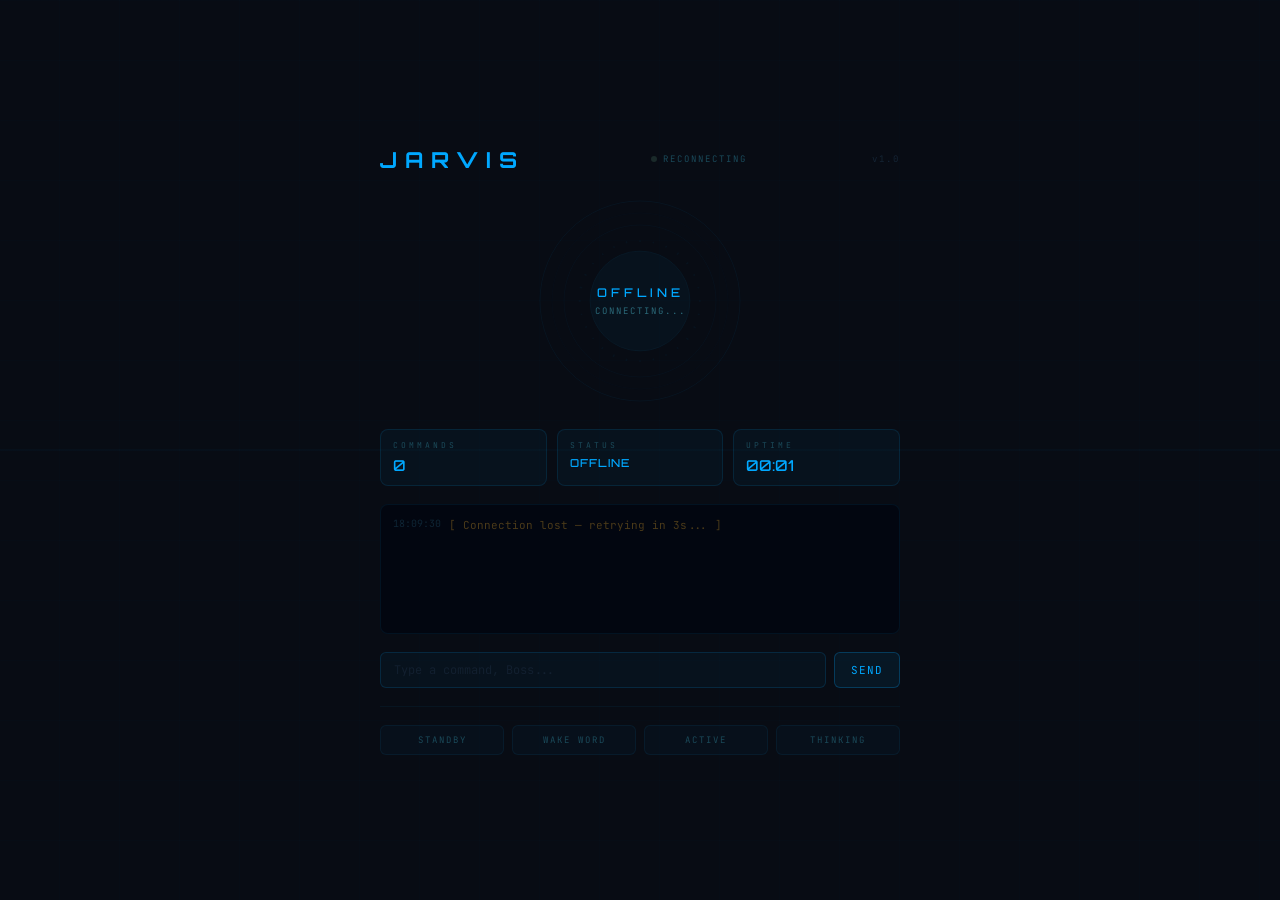
<file: index.html>
<!DOCTYPE html>
<html lang="en">
<head>
<meta charset="UTF-8"/>
<meta name="viewport" content="width=device-width, initial-scale=1.0"/>
<title>JARVIS</title>
<link rel="preconnect" href="https://fonts.googleapis.com"/>
<link href="https://fonts.googleapis.com/css2?family=Orbitron:wght@400;500;700&family=JetBrains+Mono:wght@300;400;500&display=swap" rel="stylesheet"/>
<link rel="stylesheet" href="style.css"/>
</head>
<body>
<div class="scanline"></div>
<div class="hud">

  <div class="header">
    <div class="logo">JARVIS</div>
    <div class="conn-badge">
      <div class="conn-dot" id="connDot"></div>
      <span id="connLabel">DISCONNECTED</span>
    </div>
    <div class="version" id="versionLabel">v1.0</div>
  </div>

  <div class="ring-wrap">
    <svg class="ring-svg" viewBox="0 0 220 220" xmlns="http://www.w3.org/2000/svg">
      <!-- static guide rings -->
      <circle cx="110" cy="110" r="100" fill="none" stroke="rgba(0,168,255,0.05)" stroke-width="1"/>
      <circle cx="110" cy="110" r="88"  fill="none" stroke="rgba(0,168,255,0.04)" stroke-width="0.5"/>
      <circle cx="110" cy="110" r="76"  fill="none" stroke="rgba(0,168,255,0.07)" stroke-width="0.5"/>
      <!-- animated arcs -->
      <circle id="ringOuter" cx="110" cy="110" r="100" fill="none"
        stroke="#00A8FF" stroke-width="1.5" stroke-linecap="round" stroke-opacity="0.7"
        stroke-dasharray="628.3" stroke-dashoffset="628.3"
        transform="rotate(-90 110 110)"/>
      <circle id="ringInner" cx="110" cy="110" r="76" fill="none"
        stroke="#00FFF7" stroke-width="1" stroke-linecap="round" stroke-opacity="0.45"
        stroke-dasharray="477.5" stroke-dashoffset="477.5"
        transform="rotate(-90 110 110)"/>
      <!-- audio bars -->
      <g id="bars"></g>
      <!-- center disc -->
      <circle cx="110" cy="110" r="50"
        fill="rgba(0,168,255,0.04)" stroke="rgba(0,168,255,0.10)" stroke-width="0.5"/>
    </svg>
    <div class="ring-label">
      <div class="state-text" id="stateText">OFFLINE</div>
      <div class="state-sub"  id="stateSub">CONNECTING...</div>
    </div>
  </div>

  <div class="panels">
    <div class="panel">
      <div class="panel-label">Commands</div>
      <div class="panel-val" id="cmdCount">0</div>
    </div>
    <div class="panel">
      <div class="panel-label">Status</div>
      <div class="panel-val" id="statVal" style="font-size:11px;letter-spacing:1px">OFFLINE</div>
    </div>
    <div class="panel">
      <div class="panel-label">Uptime</div>
      <div class="panel-val" id="uptimeVal">00:00</div>
    </div>
  </div>

  <div class="log" id="logBox"></div>

  <div class="input-row">
    <input class="cmd-input" id="cmdInput" placeholder="Type a command, Boss..." autocomplete="off"/>
    <button class="send-btn" id="sendBtn">Send</button>
  </div>

  <hr class="div"/>

  <div class="chips">
    <div class="chip" id="chipStandby">Standby</div>
    <div class="chip" id="chipWake">Wake Word</div>
    <div class="chip" id="chipActive">Active</div>
    <div class="chip" id="chipThinking">Thinking</div>
  </div>

</div>

<script src="script.js"></script>
</body>
</html>
</file>
<file: style.css>
*{box-sizing:border-box;margin:0;padding:0}
  :root{
    --blue:#00A8FF;
    --cyan:#00FFF7;
    --bg:#080C14;
    --panel:rgba(0,168,255,0.04);
    --border:rgba(0,168,255,0.12);
    --muted:#1A4A5A;
    --text-dim:#2A6A7A;
  }
  html,body{width:100%;height:100%;background:var(--bg);overflow:hidden}
  body{display:flex;align-items:center;justify-content:center;font-family:'JetBrains Mono',monospace}

  /* grid overlay */
  body::before{
    content:'';position:fixed;inset:0;pointer-events:none;
    background:
      repeating-linear-gradient(0deg,transparent,transparent 59px,rgba(0,168,255,0.025) 60px),
      repeating-linear-gradient(90deg,transparent,transparent 59px,rgba(0,168,255,0.025) 60px);
  }

  .hud{
    width:520px;
    display:flex;flex-direction:column;align-items:center;gap:18px;
    position:relative;z-index:1;
  }

  /* ── HEADER ── */
  .header{display:flex;align-items:center;justify-content:space-between;width:100%}
  .logo{font-family:'Orbitron',sans-serif;font-size:22px;font-weight:700;color:var(--blue);letter-spacing:8px}
  .conn-badge{
    display:flex;align-items:center;gap:6px;
    font-size:9px;letter-spacing:2px;color:var(--muted);text-transform:uppercase;
  }
  .conn-dot{width:6px;height:6px;border-radius:50%;background:#1A2A2A;transition:background 0.4s}
  .conn-dot.on{background:var(--cyan)}
  .version{font-size:9px;color:#152535;letter-spacing:2px}

  /* ── RING ── */
  .ring-wrap{position:relative;width:220px;height:220px}
  .ring-svg{width:220px;height:220px;display:block}
  .ring-label{
    position:absolute;inset:0;display:flex;flex-direction:column;
    align-items:center;justify-content:center;gap:5px;pointer-events:none;
  }
  .state-text{
    font-family:'Orbitron',sans-serif;font-size:12px;font-weight:500;
    letter-spacing:4px;color:var(--blue);text-transform:uppercase;
    transition:color 0.5s;
  }
  .state-sub{font-size:9px;letter-spacing:2px;color:var(--text-dim);text-transform:uppercase}

  /* ── PANELS ── */
  .panels{display:flex;gap:10px;width:100%}
  .panel{
    flex:1;background:var(--panel);border:0.5px solid var(--border);
    border-radius:8px;padding:10px 12px;
  }
  .panel-label{font-size:8px;letter-spacing:3px;color:var(--muted);margin-bottom:6px;text-transform:uppercase}
  .panel-val{font-family:'Orbitron',sans-serif;font-size:15px;color:var(--blue);font-weight:500}

  /* ── LOG ── */
  .log{
    width:100%;background:rgba(0,5,15,0.7);border:0.5px solid rgba(0,168,255,0.08);
    border-radius:8px;padding:10px 12px;height:130px;overflow-y:auto;
  }
  .log::-webkit-scrollbar{width:2px}
  .log::-webkit-scrollbar-thumb{background:#0A2030;border-radius:2px}
  .log-entry{font-size:11px;line-height:1.85;display:flex;gap:8px;white-space:nowrap;overflow:hidden;text-overflow:ellipsis}
  .log-entry .ts{color:#0E2535;flex-shrink:0;font-size:10px}
  .t-sys{color:#1A5A7A}
  .t-heard{color:#2A7A5A}
  .t-cmd{color:var(--blue)}
  .t-jarvis{color:var(--cyan)}
  .t-wake{color:#00D4FF}
  .t-err{color:#4A3A1A}

  /* ── INPUT ── */
  .input-row{display:flex;gap:8px;width:100%}
  .cmd-input{
    flex:1;background:rgba(0,168,255,0.04);border:0.5px solid rgba(0,168,255,0.15);
    border-radius:6px;padding:9px 13px;
    font-family:'JetBrains Mono',monospace;font-size:12px;color:#4AB0CC;
    outline:none;transition:border-color 0.2s;
  }
  .cmd-input::placeholder{color:#122030}
  .cmd-input:focus{border-color:rgba(0,168,255,0.4)}
  .send-btn{
    background:rgba(0,168,255,0.07);border:0.5px solid rgba(0,168,255,0.25);
    border-radius:6px;padding:9px 16px;
    font-family:'JetBrains Mono',monospace;font-size:11px;
    color:var(--blue);letter-spacing:1px;cursor:pointer;
    text-transform:uppercase;transition:background 0.2s;
  }
  .send-btn:hover{background:rgba(0,168,255,0.14)}
  .send-btn:active{transform:scale(0.97)}

  /* ── CHIPS ── */
  .chips{display:flex;gap:8px;width:100%}
  .chip{
    flex:1;background:rgba(0,168,255,0.03);border:0.5px solid rgba(0,168,255,0.07);
    border-radius:6px;padding:8px 4px;text-align:center;
    font-size:9px;letter-spacing:2px;color:#1A4A5A;text-transform:uppercase;
    cursor:default;transition:border-color 0.3s,color 0.3s;
  }
  .chip.lit{border-color:rgba(0,168,255,0.35);color:var(--blue)}

  hr.div{width:100%;border:none;border-top:0.5px solid rgba(0,168,255,0.06)}

  /* ── SCAN LINE ── */
  @keyframes scan{0%{top:-4px}100%{top:100%}}
  .scanline{
    position:fixed;left:0;width:100%;height:2px;pointer-events:none;
    background:linear-gradient(transparent,rgba(0,168,255,0.06),transparent);
    animation:scan 6s linear infinite;z-index:0;
  }
</file>
